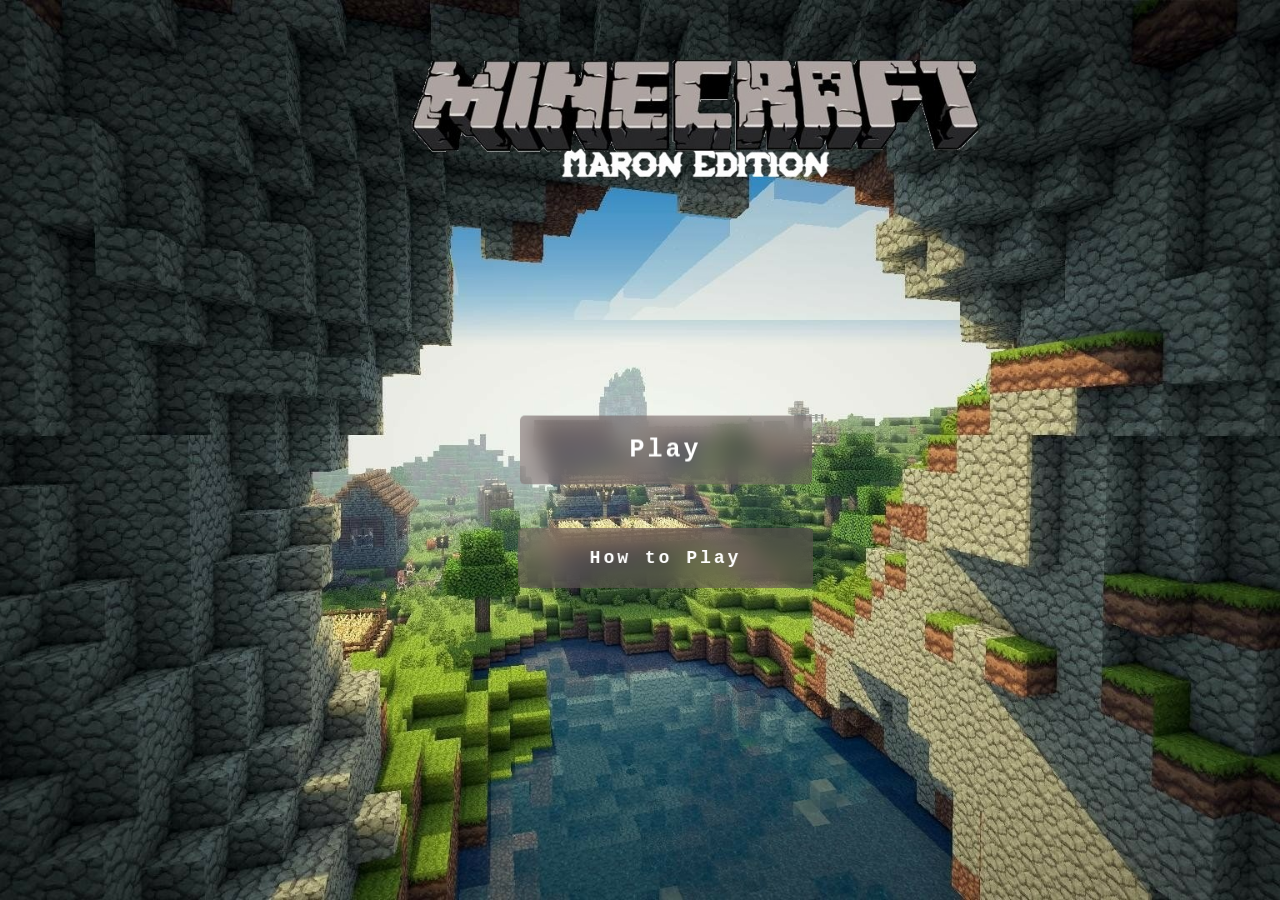
<file: index.html>
<!DOCTYPE html>
<html lang="en">
<head>
  <meta charset="UTF-8">
  <meta name="viewport" content="width=device-width, initial-scale=1.0">
  <link rel="stylesheet" href="./style.css">
  <title>Minecraft 2D - Maron Edition</title>
</head>
<body class="background">

  <a href="game.html" class="play-btn">Play</a>
  <button class="how-btn" id="how-btn">How to Play</button>

  <div id="how-modal" class="how-modal hidden" role="dialog" aria-label="How to Play">
    <div class="how-modal-box">
      <h1>How to Play</h1>
      <ol class="how-list">
        <li class="how-step">
          <span class="step-num">1</span>
          <span>Select a tool from the toolbar</span>
        </li>
        <li class="how-step">
          <span class="step-num">2</span>
          <span>Click a tile — make sure your tool matches! Axe for trees, Pickaxe for rocks, Shovel for dirt</span>
        </li>
        <li class="how-step">
          <span class="step-num">3</span>
          <span>Collected tiles appear in your inventory</span>
        </li>
        <li class="how-step">
          <span class="step-num">4</span>
          <span>Click an inventory tile then place it anywhere</span>
        </li>
      </ol>
      <button class="close-btn" id="close-btn">✕ Close</button>
    </div>
  </div>

  <script src="./index.js"></script>
</body>
</html>
</file>
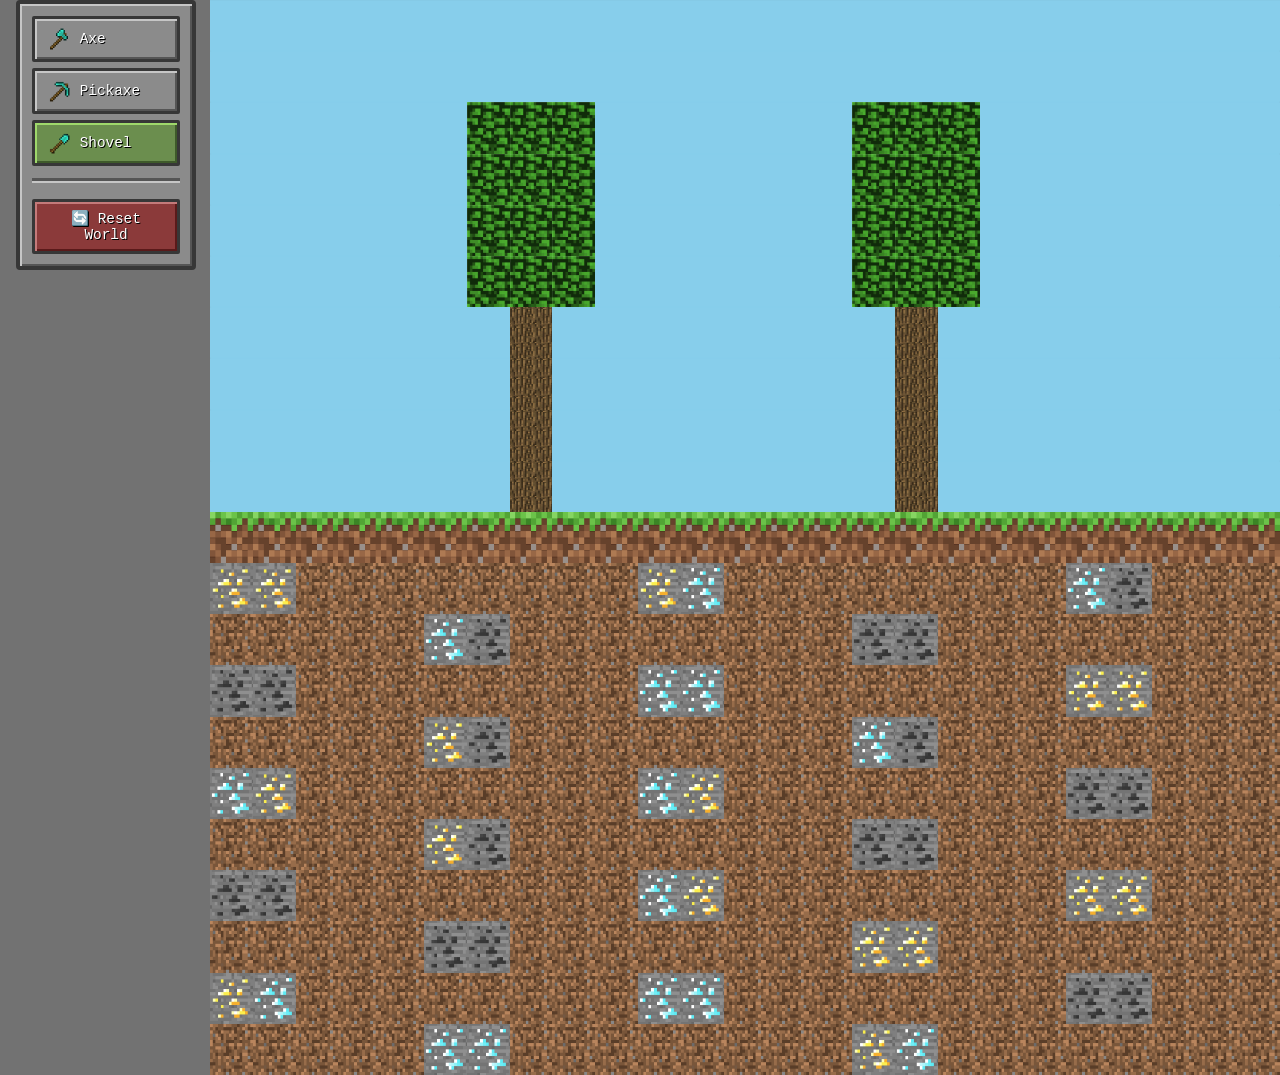
<file: game.html>
<!DOCTYPE html>
<html lang="en">
<head>
  <meta charset="UTF-8" />
  <title>Minecraft 2D - Play</title>
  <link rel="stylesheet" href="style.css" />
</head>
<body class="world-background">

  <aside id="panel">

    <nav id="toolbar">
      <button class="tool-btn" data-tool="axe">
        <img src="./images/axe.png" class="tool-icon" alt="Axe tool"> Axe
      </button>
      <button class="tool-btn" data-tool="pickaxe">
        <img src="./images/pickaxe.webp" class="tool-icon" alt="Pickaxe tool"> Pickaxe
      </button>
      <button class="tool-btn active" data-tool="shovel">
        <img src="./images/shovel.webp" class="tool-icon" alt="Shovel tool"> Shovel
      </button>
    </nav>

    <hr class="panel-divider" />
    <button id="reset-btn">🔄 Reset World</button>

    <section id="inventory" aria-label="Inventory"></section>

  </aside>

  <main id="ground"></main>

  <script src="index.js"></script>
</body>
</html>
</file>
<file: style.css>
* {
  margin: 0;
  padding: 0;
  box-sizing: border-box;
}

body {
  overflow: hidden;
  background-color: #8b8b8b;
}

.background {
  background-image: url("./images/background1.jpg");
  background-size: cover;
  background-position: center;
  height: 100vh;
  position: relative;
}

.play-btn {
  display: inline-block;
  padding: 20px 110px;
  background-color: rgba(106, 89, 91, 0.5);
  backdrop-filter: blur(10px);
  font-family: "Courier New", monospace;
  font-size: 25px;
  font-weight: bold;
  letter-spacing: 3px;
  color: #fff;
  text-decoration: none;
  border-radius: 5px;
  cursor: pointer;
  border: none;
  position: absolute;
  top: 50%;
  left: 52%;
  transform: translate(-50%, -50%);
  transition:
    background-color 0.2s,
    transform 0.15s;
}

.play-btn:hover {
  background-color: rgba(106, 89, 91, 0.8);
  transform: translate(-50%, -50%) scale(1.05);
}

.world-background {
  background-color: #727272;
  background-image: url("./images/sky.png");
  background-size: calc(100% - 210px) 100%;
  background-repeat: no-repeat;
  background-position: right top;
}

#panel {
  position: fixed;
  top: 0;
  left: 16px;
  width: 180px;
  background: #8b8b8b;
  border: 4px solid #373737;
  border-radius: 4px;
  padding: 12px;
  z-index: 10;
  max-height: 85vh;
  overflow-y: auto;
  box-shadow:
    inset 2px 2px 0 #c6c6c6,
    inset -2px -2px 0 #555;
}
.panel-divider {
  border: none;
  border-top: 3px solid #555;
  border-bottom: 2px solid #c6c6c6;
  margin: 12px 0;
}

#toolbar {
  display: flex;
  flex-direction: column;
  gap: 6px;
}

.tool-btn {
  background: #8b8b8b;
  color: #fff;
  border: 3px solid #373737;
  box-shadow:
    inset 2px 2px 0 #c6c6c6,
    inset -2px -2px 0 #555;
  padding: 8px 12px;
  border-radius: 2px;
  cursor: pointer;
  font-family: "Courier New", monospace;
  font-size: 0.9rem;
  text-align: left;
  text-shadow: 1px 1px 0 #000;
}

.tool-btn.active {
  background: #6b8e4e;
  box-shadow:
    inset 2px 2px 0 #9fd96b,
    inset -2px -2px 0 #3e5a2a;
}

.tool-icon {
  width: 24px;
  height: 24px;
  object-fit: contain;
  vertical-align: middle;
}

#inventory {
  display: flex;
  flex-direction: column;
  gap: 6px;
}

.inv-slot {
  display: flex;
  align-items: center;
  gap: 8px;
  background: #545454;
  border: 2px solid #373737;
  box-shadow:
    inset 1px 1px 0 #2b2b2b,
    inset -1px -1px 0 #6f6f6f;
  border-radius: 2px;
  padding: 6px 8px;
  cursor: pointer;
}

.inv-slot.selected {
  box-shadow: inset 0 0 0 2px #ffe066;
  background: #6b8e4e;
}

.inv-icon {
  width: 28px;
  height: 28px;
  object-fit: cover;
}

.inv-label {
  flex: 1;
  font-family: "Courier New", monospace;
  font-size: 0.8rem;
  color: #fff;
  text-shadow: 1px 1px 0 #000;
  text-transform: capitalize;
}

.inv-count {
  background: #373737;
  color: #fff;
  font-weight: bold;
  font-size: 0.75rem;
  border-radius: 50%;
  width: 20px;
  height: 20px;
  display: flex;
  align-items: center;
  justify-content: center;
}
#ground {
  display: flex;
  flex-wrap: wrap;
  width: calc(100% - 210px);
  margin-left: 210px;
}
.block {
  width: calc(100% / 25);
  height: calc(100vw / 25);
  cursor: pointer;
}
.how-btn {
  display: inline-block;
  padding: 20px 72px;
  background-color: rgba(106, 89, 91, 0.5);
  backdrop-filter: blur(10px);
  font-family: "Courier New", monospace;
  font-size: 18px;
  font-weight: bold;
  letter-spacing: 3px;
  color: #fff;
  border-radius: 5px;
  cursor: pointer;
  border: none;
  position: absolute;
  top: 62%;
  left: 52%;
  transform: translate(-50%, -50%);
  transition:
    background-color 0.2s,
    transform 0.15s;
}

.how-btn:hover {
  background-color: rgba(106, 89, 91, 0.8);
  transform: translate(-50%, -50%) scale(1.05);
}

.hidden {
  display: none !important;
}

.how-modal {
  position: fixed;
  inset: 0;
  background: rgba(0, 0, 0, 0.75);
  display: flex;
  align-items: center;
  justify-content: center;
  z-index: 100;
}

.how-modal-box {
  background: rgba(20, 20, 20, 0.95);
  border: 3px solid #555;
  border-radius: 10px;
  padding: 36px 44px;
  font-family: "Courier New", monospace;
  color: #fff;
  max-width: 440px;
  width: 90%;
}

.how-modal-box h2 {
  text-align: center;
  margin-bottom: 16px;
  color: #ffe066;
  letter-spacing: 2px;
}

.how-modal-box h3 {
  margin: 16px 0 10px;
  color: #4a9c5d;
  font-size: 0.95rem;
}

.how-step {
  display: flex;
  align-items: center;
  gap: 12px;
  background: rgba(255, 255, 255, 0.07);
  border-radius: 6px;
  padding: 10px 14px;
  margin-bottom: 8px;
  font-size: 0.85rem;
  color: #ddd;
}

.step-num {
  background: #4a9c5d;
  color: #fff;
  font-weight: bold;
  border-radius: 50%;
  width: 26px;
  height: 26px;
  display: flex;
  align-items: center;
  justify-content: center;
  flex-shrink: 0;
}

.rule-icon {
  width: 28px;
  height: 28px;
  object-fit: contain;
  flex-shrink: 0;
}

.close-btn {
  display: block;
  margin: 20px auto 0;
  padding: 10px 30px;
  background: rgba(106, 89, 91, 0.7);
  color: #fff;
  border: none;
  border-radius: 5px;
  font-family: "Courier New", monospace;
  font-size: 0.9rem;
  cursor: pointer;
  letter-spacing: 1px;
}

.close-btn:hover {
  background: rgba(106, 89, 91, 1);
}
#reset-btn {
  width: 100%;
  background: #8b3a3a;
  color: #fff;
  border: 3px solid #373737;
  box-shadow:
    inset 2px 2px 0 #c47a7a,
    inset -2px -2px 0 #5a1a1a;
  padding: 8px 12px;
  border-radius: 2px;
  cursor: pointer;
  font-family: "Courier New", monospace;
  font-size: 0.9rem;
  text-shadow: 1px 1px 0 #000;
  margin-top: 4px;
}
</file>
